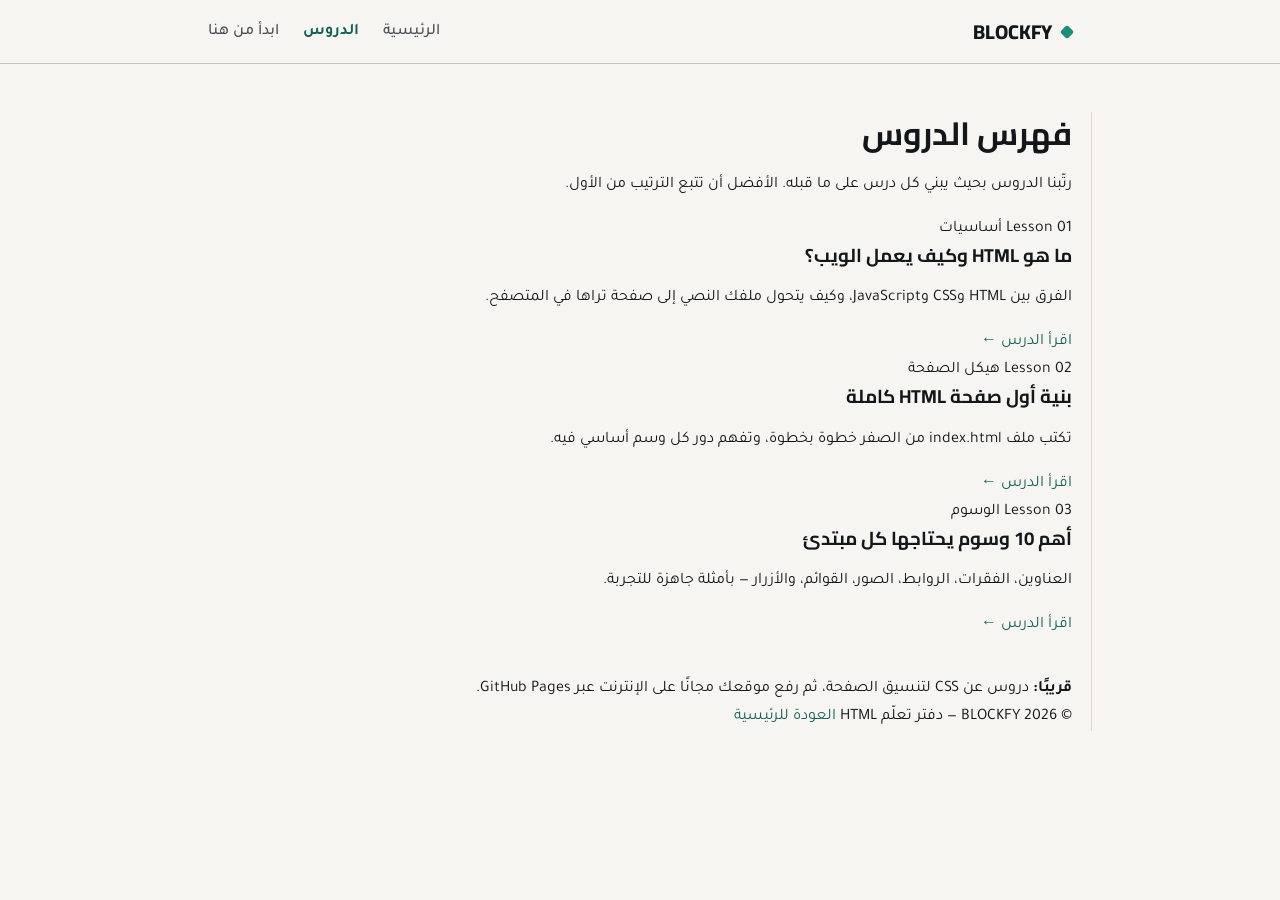
<file: index.html>
<!DOCTYPE html>
<html lang="ar" dir="rtl">
<head>
<meta charset="UTF-8">
<meta name="viewport" content="width=device-width, initial-scale=1.0">
<title>BLOCKFYweb</title>
<meta name="description" content="تعلم  بعض المعلومات حول HTML">
<meta name="theme-color" content="#F6F5F1">
<link rel="icon" href="1776730864707.png">
<link rel="stylesheet" href="style.css">
</head>
<body>

<header class="site-header">
  <div class="bar">
    <a href="index.html" class="brand"><span class="dot"></span> BLOCKFY</a>
    <nav class="main-nav">
      <a href="index.html">الرئيسية</a>
      <a href="Lessons.html" class="active">الدروس</a>
      <a href="Lessons_1.html">ابدأ من هنا</a>
    </nav>
    <button class="nav-toggle" aria-label="فتح القائمة" aria-expanded="false">☰</button>
  </div>
</header>

<section style="padding-top:48px;">
  <div class="notebook">
    <div class="section-head">
      <div>
        <h1 style="font-size:2rem;">فهرس الدروس</h1>
        <p>رتّبنا الدروس بحيث يبني كل درس على ما قبله. الأفضل أن تتبع الترتيب من الأول.</p>
      </div>
    </div>

    <div class="lesson-grid">

      <article class="lesson-card">
        <span class="lesson-num">Lesson 01</span>
        <span class="tag-pill">أساسيات</span>
        <h3>ما هو HTML وكيف يعمل الويب؟</h3>
        <p>الفرق بين HTML وCSS وJavaScript، وكيف يتحول ملفك النصي إلى صفحة تراها في المتصفح.</p>
        <a href="Lessons_1.html" class="read-more">اقرأ الدرس ←</a>
      </article>

      <article class="lesson-card">
        <span class="lesson-num">Lesson 02</span>
        <span class="tag-pill">هيكل الصفحة</span>
        <h3>بنية أول صفحة HTML كاملة</h3>
        <p>تكتب ملف index.html من الصفر خطوة بخطوة، وتفهم دور كل وسم أساسي فيه.</p>
        <a href="Lessons_2.html" class="read-more">اقرأ الدرس ←</a>
      </article>

      <article class="lesson-card">
        <span class="lesson-num">Lesson 03</span>
        <span class="tag-pill">الوسوم</span>
        <h3>أهم 10 وسوم يحتاجها كل مبتدئ</h3>
        <p>العناوين، الفقرات، الروابط، الصور، القوائم، والأزرار — بأمثلة جاهزة للتجربة.</p>
        <a href="Lessons_3.html" class="read-more">اقرأ الدرس ←</a>
      </article>

    </div>

    <div class="callout" style="margin-top:36px;">
      <strong>قريبًا:</strong> دروس عن CSS لتنسيق الصفحة، ثم رفع موقعك مجانًا على الإنترنت عبر GitHub Pages.
    </div>
  </div>
</section>

<footer>
  <div class="notebook">
    <span>© 2026 BLOCKFY — دفتر تعلّم HTML</span>
    <span><a href="index.html">العودة للرئيسية</a></span>
  </div>
</footer>

<script src="script.js"></script>
</body>
</html>
</file>
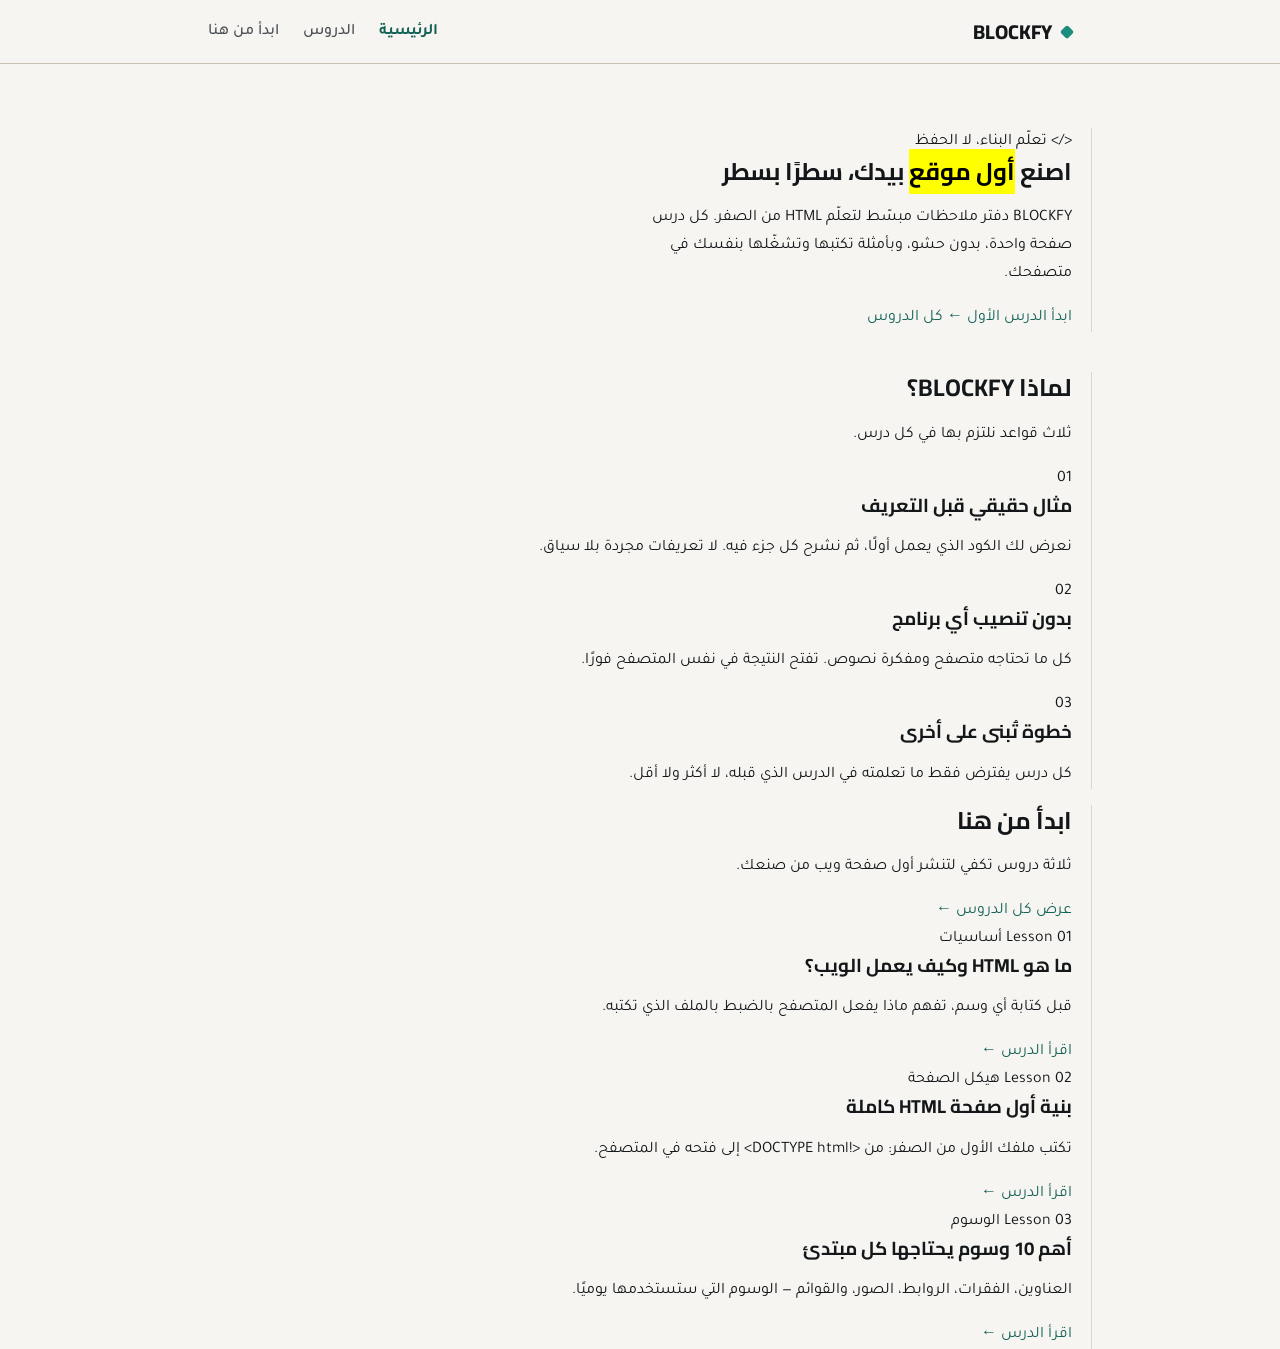
<file: Lessons.html>
<!DOCTYPE html>
<html lang="ar" dir="rtl">
<head>
<meta charset="UTF-8">
<meta name="viewport" content="width=device-width, initial-scale=1.0">
<title>BLOCKFY — دفتر تعلّم HTML من الصفر</title>
<meta name="description" content="موقع تعليمي بسيط لتعلّم HTML وصناعة أول موقع ويب لك، درسًا بعد درس، بالعربية.">
<meta name="theme-color" content="#F6F5F1">
<link rel="icon" href="1776730864707.png">
<link rel="stylesheet" href="style.css">
</head>
<body>

<header class="site-header">
  <div class="bar">
    <a href="index.html" class="brand"><span class="dot"></span> BLOCKFY</a>
    <nav class="main-nav">
      <a href="index.html" class="active">الرئيسية</a>
      <a href="Lessons.html">الدروس</a>
      <a href="Lessons_1.html">ابدأ من هنا</a>
    </nav>
    <button class="nav-toggle" aria-label="فتح القائمة" aria-expanded="false">☰</button>
  </div>
</header>

<section class="hero">
  <div class="notebook">
    <div>
      <span class="eyebrow">&lt;/&gt; تعلّم البناء، لا الحفظ</span>
      <h1>اصنع <mark>أول موقع</mark> بيدك، سطرًا بسطر</h1>
      <p class="lead">
        BLOCKFY دفتر ملاحظات مبسّط لتعلّم HTML من الصفر. كل درس صفحة واحدة،
        بدون حشو، وبأمثلة تكتبها وتشغّلها بنفسك في متصفحك.
      </p>
      <div class="cta-row">
        <a href="Lessons_1.html" class="btn btn-primary">ابدأ الدرس الأول ←</a>
        <a href="Lessons.html" class="btn btn-ghost">كل الدروس</a>
      </div>
    </div>
    <div class="editor" aria-hidden="true">
      <div class="titlebar"><span></span><span></span><span></span></div>
      <pre data-typewriter></pre>
    </div>
  </div>
</section>

<section>
  <div class="notebook">
    <div class="section-head">
      <div>
        <h2>لماذا BLOCKFY؟</h2>
        <p>ثلاث قواعد نلتزم بها في كل درس.</p>
      </div>
    </div>
    <div class="why-grid">
      <div class="why-item">
        <span class="glyph">01</span>
        <h3>مثال حقيقي قبل التعريف</h3>
        <p>نعرض لك الكود الذي يعمل أولًا، ثم نشرح كل جزء فيه. لا تعريفات مجردة بلا سياق.</p>
      </div>
      <div class="why-item">
        <span class="glyph">02</span>
        <h3>بدون تنصيب أي برنامج</h3>
        <p>كل ما تحتاجه متصفح ومفكرة نصوص. تفتح النتيجة في نفس المتصفح فورًا.</p>
      </div>
      <div class="why-item">
        <span class="glyph">03</span>
        <h3>خطوة تُبنى على أخرى</h3>
        <p>كل درس يفترض فقط ما تعلمته في الدرس الذي قبله، لا أكثر ولا أقل.</p>
      </div>
    </div>
  </div>
</section>

<section>
  <div class="notebook">
    <div class="section-head">
      <div>
        <h2>ابدأ من هنا</h2>
        <p>ثلاثة دروس تكفي لتنشر أول صفحة ويب من صنعك.</p>
      </div>
      <a href="Lessons.html">عرض كل الدروس ←</a>
    </div>
    <div class="lesson-grid">

      <article class="lesson-card">
        <span class="lesson-num">Lesson 01</span>
        <span class="tag-pill">أساسيات</span>
        <h3>ما هو HTML وكيف يعمل الويب؟</h3>
        <p>قبل كتابة أي وسم، تفهم ماذا يفعل المتصفح بالضبط بالملف الذي تكتبه.</p>
        <a href="Lessons_1.html" class="read-more">اقرأ الدرس ←</a>
      </article>

      <article class="lesson-card">
        <span class="lesson-num">Lesson 02</span>
        <span class="tag-pill">هيكل الصفحة</span>
        <h3>بنية أول صفحة HTML كاملة</h3>
        <p>تكتب ملفك الأول من الصفر: من &lt;!DOCTYPE html&gt; إلى فتحه في المتصفح.</p>
        <a href="Lessons_2.html" class="read-more">اقرأ الدرس ←</a>
      </article>

      <article class="lesson-card">
        <span class="lesson-num">Lesson 03</span>
        <span class="tag-pill">الوسوم</span>
        <h3>أهم 10 وسوم يحتاجها كل مبتدئ</h3>
        <p>العناوين، الفقرات، الروابط، الصور، والقوائم — الوسوم التي ستستخدمها يوميًا.</p>
        <a href="Lessons_3.html" class="read-more">اقرأ الدرس ←</a>
      </article>
</file>
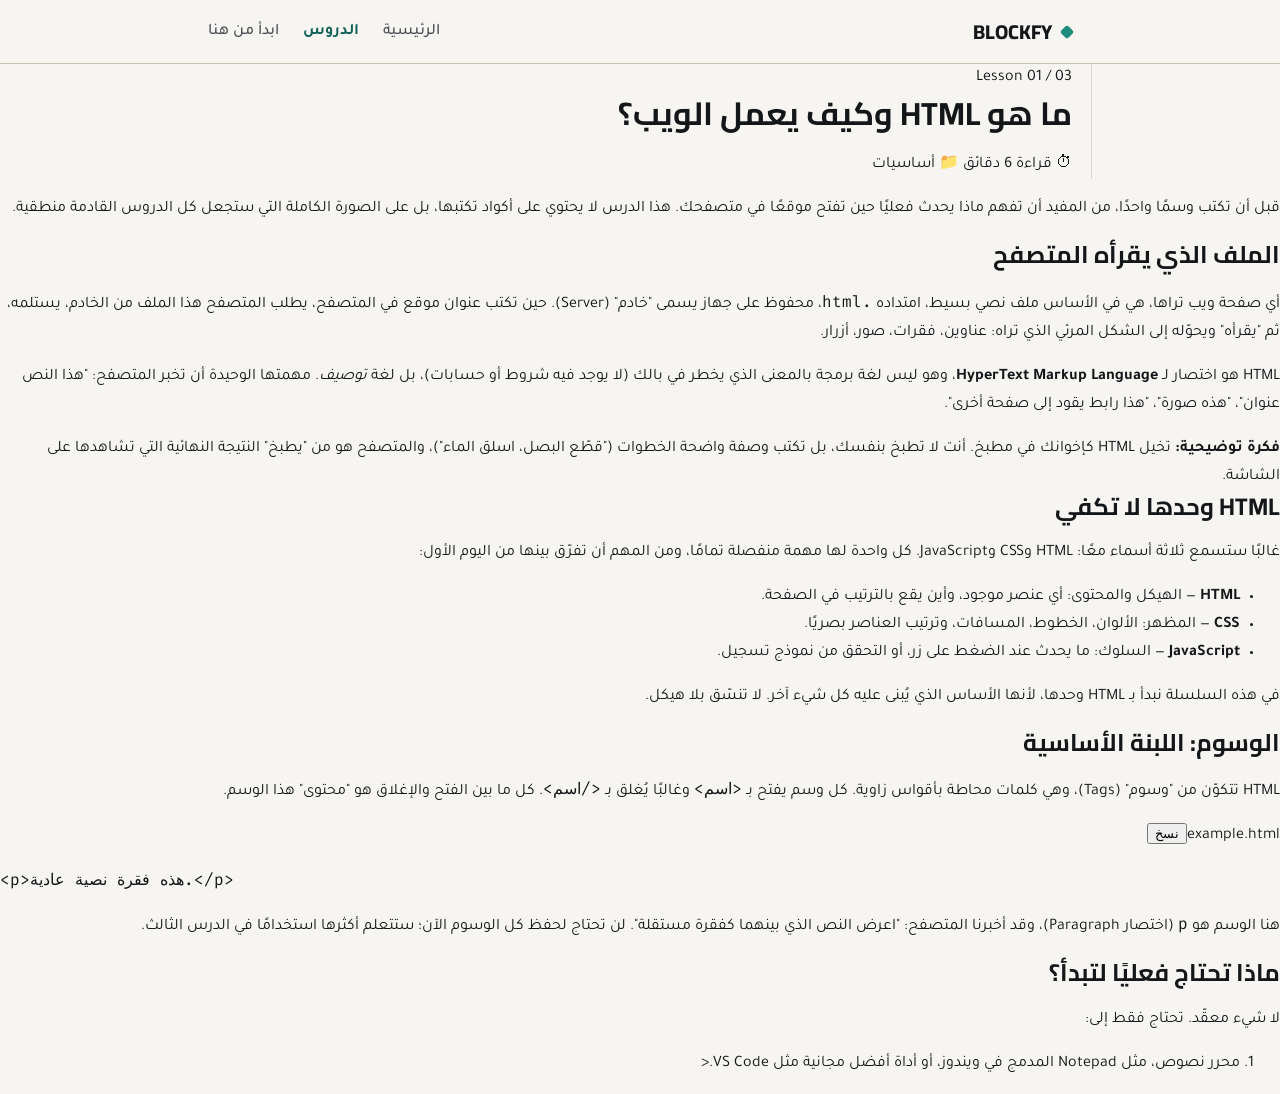
<file: Lessons_1.html>
<!DOCTYPE html>
<html lang="ar" dir="rtl">
<head>
<meta charset="UTF-8">
<meta name="viewport" content="width=device-width, initial-scale=1.0">
<title>ما هو HTML وكيف يعمل الويب؟ — الدرس 01 | BLOCKFY</title>
<meta name="description" content="شرح مبسّط لما هو HTML، والفرق بينه وبين CSS وJavaScript، وكيف يتحول ملفك إلى صفحة ويب.">
<meta name="theme-color" content="#F6F5F1">
<link rel="icon" href="1776730864707.png">
<link rel="stylesheet" href="style.css">
</head>
<body>

<div class="progress-bar"></div>

<header class="site-header">
  <div class="bar">
    <a href="index.html" class="brand"><span class="dot"></span> BLOCKFY</a>
    <nav class="main-nav">
      <a href="index.html">الرئيسية</a>
      <a href="Lessons.html" class="active">الدروس</a>
      <a href="Lessons_1.html">ابدأ من هنا</a>
    </nav>
    <button class="nav-toggle" aria-label="فتح القائمة" aria-expanded="false">☰</button>
  </div>
</header>

<div class="lesson-hero">
  <div class="notebook">
    <span class="eyebrow">Lesson 01 / 03</span>
    <h1>ما هو HTML وكيف يعمل الويب؟</h1>
    <div class="lesson-meta">
      <span>⏱ قراءة 6 دقائق</span>
      <span>📁 أساسيات</span>
    </div>
  </div>
</div>

<article class="article">

  <p>
    قبل أن تكتب وسمًا واحدًا، من المفيد أن تفهم ماذا يحدث فعليًا حين تفتح موقعًا في متصفحك.
    هذا الدرس لا يحتوي على أكواد تكتبها، بل على الصورة الكاملة التي ستجعل كل الدروس القادمة منطقية.
  </p>

  <h2>الملف الذي يقرأه المتصفح</h2>
  <p>
    أي صفحة ويب تراها، هي في الأساس ملف نصي بسيط، امتداده <code>.html</code>، محفوظ على جهاز يسمى
    "خادم" (Server). حين تكتب عنوان موقع في المتصفح، يطلب المتصفح هذا الملف من الخادم، يستلمه،
    ثم "يقرأه" ويحوّله إلى الشكل المرئي الذي تراه: عناوين، فقرات، صور، أزرار.
  </p>
  <p>
    HTML هو اختصار لـ <strong>HyperText Markup Language</strong>، وهو ليس لغة برمجة بالمعنى
    الذي يخطر في بالك (لا يوجد فيه شروط أو حسابات)، بل لغة <em>توصيف</em>. مهمتها الوحيدة أن
    تخبر المتصفح: "هذا النص عنوان"، "هذه صورة"، "هذا رابط يقود إلى صفحة أخرى".
  </p>

  <div class="callout">
    <strong>فكرة توضيحية:</strong> تخيل HTML كإخوانك في مطبخ. أنت لا تطبخ بنفسك، بل تكتب
    وصفة واضحة الخطوات ("قطّع البصل، اسلق الماء")، والمتصفح هو من "يطبخ" النتيجة النهائية
    التي تشاهدها على الشاشة.
  </div>

  <h2>HTML وحدها لا تكفي</h2>
  <p>
    غالبًا ستسمع ثلاثة أسماء معًا: HTML وCSS وJavaScript. كل واحدة لها مهمة منفصلة تمامًا،
    ومن المهم أن تفرّق بينها من اليوم الأول:
  </p>
  <ul>
    <li><strong>HTML</strong> — الهيكل والمحتوى: أي عنصر موجود، وأين يقع بالترتيب في الصفحة.</li>
    <li><strong>CSS</strong> — المظهر: الألوان، الخطوط، المسافات، وترتيب العناصر بصريًا.</li>
    <li><strong>JavaScript</strong> — السلوك: ما يحدث عند الضغط على زر، أو التحقق من نموذج تسجيل.</li>
  </ul>
  <p>
    في هذه السلسلة نبدأ بـ HTML وحدها، لأنها الأساس الذي يُبنى عليه كل شيء آخر. لا تنسّق بلا هيكل.
  </p>

  <h2>الوسوم: اللبنة الأساسية</h2>
  <p>
    HTML تتكوّن من "وسوم" (Tags)، وهي كلمات محاطة بأقواس زاوية. كل وسم يفتح بـ <code>&lt;اسم&gt;</code>
    وغالبًا يُغلق بـ <code>&lt;/اسم&gt;</code>. كل ما بين الفتح والإغلاق هو "محتوى" هذا الوسم.
  </p>

  <div class="code-block">
    <div class="cb-head"><span>example.html</span><button class="copy">نسخ</button></div>
    <pre><span class="tag">&lt;p&gt;</span>هذه فقرة نصية عادية.<span class="tag">&lt;/p&gt;</span></pre>
  </div>

  <p>
    هنا الوسم هو <code>p</code> (اختصار Paragraph)، وقد أخبرنا المتصفح: "اعرض النص الذي بينهما
    كفقرة مستقلة". لن تحتاج لحفظ كل الوسوم الآن؛ ستتعلم أكثرها استخدامًا في الدرس الثالث.
  </p>

  <h2>ماذا تحتاج فعليًا لتبدأ؟</h2>
  <p>لا شيء معقّد. تحتاج فقط إلى:</p>
  <ol>
    <li>محرر نصوص، مثل Notepad المدمج في ويندوز، أو أداة أفضل مجانية مثل VS Code.<
</file>
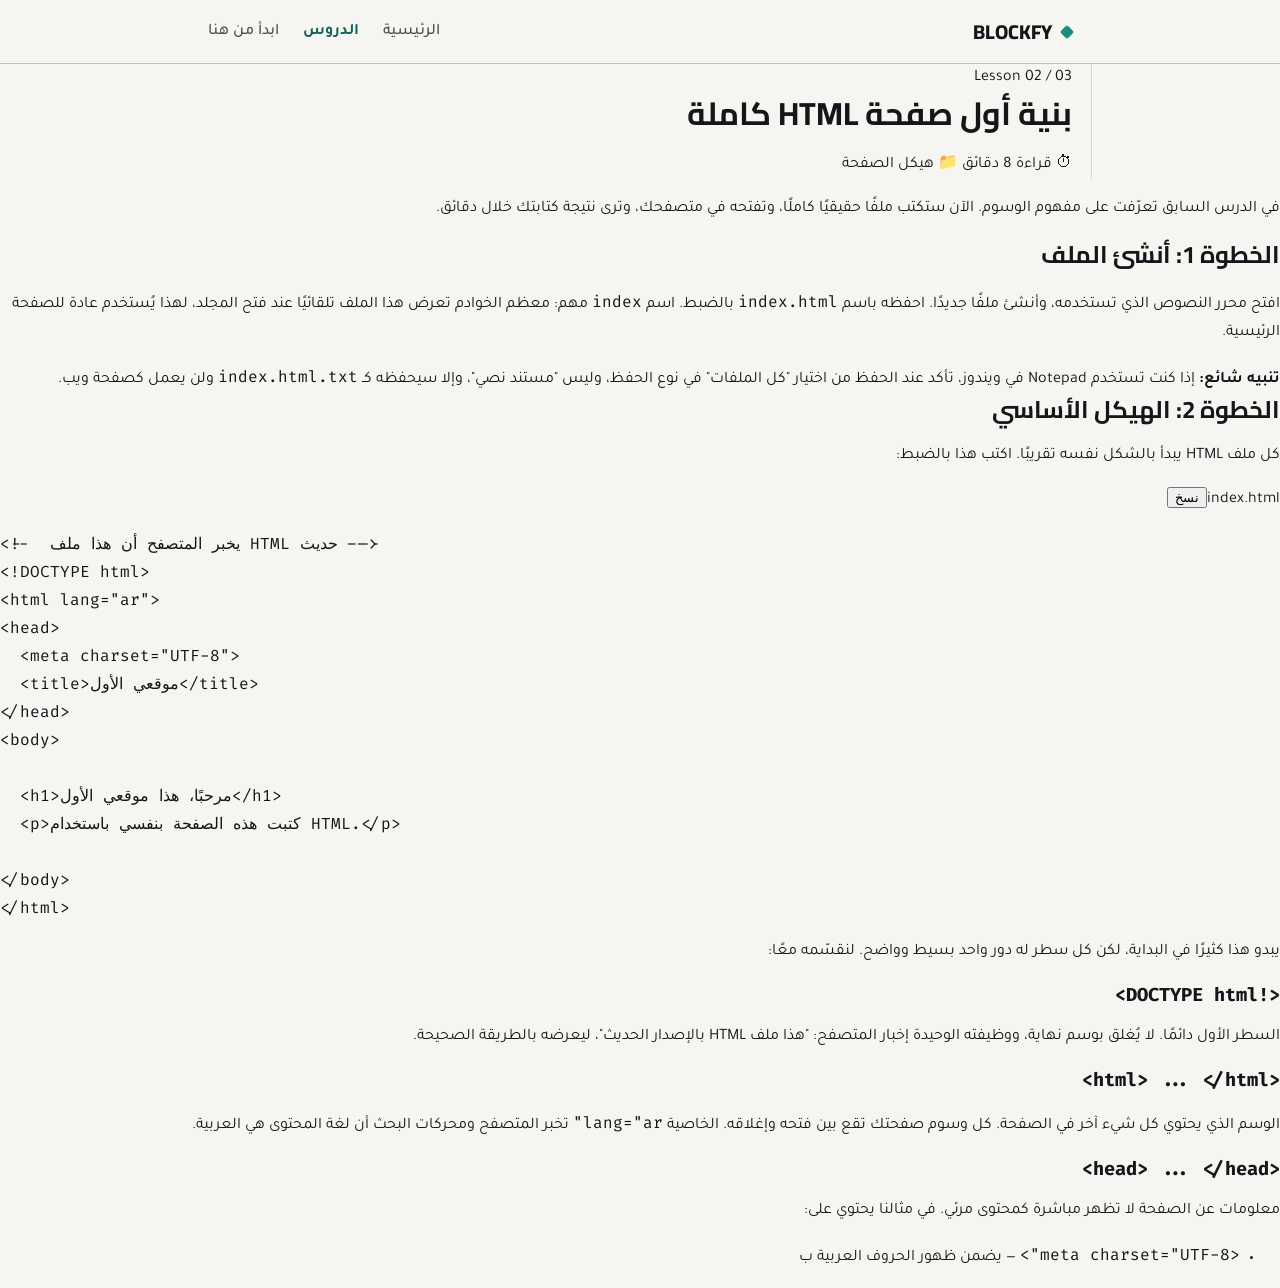
<file: Lessons_2.html>
<!DOCTYPE html>
<html lang="ar" dir="rtl">
<head>
<meta charset="UTF-8">
<meta name="viewport" content="width=device-width, initial-scale=1.0">
<title>بنية أول صفحة HTML كاملة — الدرس 02 | BLOCKFY</title>
<meta name="description" content="تعلم كتابة أول ملف HTML كامل من الصفر، من DOCTYPE إلى فتحه في المتصفح.">
<meta name="theme-color" content="#F6F5F1">
<link rel="icon" href="1776730864707.png">
<link rel="stylesheet" href="style.css">
</head>
<body>

<div class="progress-bar"></div>

<header class="site-header">
  <div class="bar">
    <a href="index.html" class="brand"><span class="dot"></span> BLOCKFY</a>
    <nav class="main-nav">
      <a href="index.html">الرئيسية</a>
      <a href="Lessons.html" class="active">الدروس</a>
      <a href="Lessons_1.html">ابدأ من هنا</a>
    </nav>
    <button class="nav-toggle" aria-label="فتح القائمة" aria-expanded="false">☰</button>
  </div>
</header>

<div class="lesson-hero">
  <div class="notebook">
    <span class="eyebrow">Lesson 02 / 03</span>
    <h1>بنية أول صفحة HTML كاملة</h1>
    <div class="lesson-meta">
      <span>⏱ قراءة 8 دقائق</span>
      <span>📁 هيكل الصفحة</span>
    </div>
  </div>
</div>

<article class="article">

  <p>
    في الدرس السابق تعرّفت على مفهوم الوسوم. الآن ستكتب ملفًا حقيقيًا كاملًا، وتفتحه في متصفحك،
    وترى نتيجة كتابتك خلال دقائق.
  </p>

  <h2>الخطوة 1: أنشئ الملف</h2>
  <p>
    افتح محرر النصوص الذي تستخدمه، وأنشئ ملفًا جديدًا. احفظه باسم <code>index.html</code> بالضبط.
    اسم <code>index</code> مهم: معظم الخوادم تعرض هذا الملف تلقائيًا عند فتح المجلد، لهذا يُستخدم
    عادة للصفحة الرئيسية.
  </p>

  <div class="callout">
    <strong>تنبيه شائع:</strong> إذا كنت تستخدم Notepad في ويندوز، تأكد عند الحفظ من اختيار
    "كل الملفات" في نوع الحفظ، وليس "مستند نصي"، وإلا سيحفظه كـ <code>index.html.txt</code>
    ولن يعمل كصفحة ويب.
  </div>

  <h2>الخطوة 2: الهيكل الأساسي</h2>
  <p>كل ملف HTML يبدأ بالشكل نفسه تقريبًا. اكتب هذا بالضبط:</p>

  <div class="code-block">
    <div class="cb-head"><span>index.html</span><button class="copy">نسخ</button></div>
    <pre><span class="cmt">&lt;!-- يخبر المتصفح أن هذا ملف HTML حديث --&gt;</span>
<span class="tag">&lt;!DOCTYPE html&gt;</span>
<span class="tag">&lt;html</span> <span class="attr">lang</span>=<span class="str">"ar"</span><span class="tag">&gt;</span>
<span class="tag">&lt;head&gt;</span>
  <span class="tag">&lt;meta</span> <span class="attr">charset</span>=<span class="str">"UTF-8"</span><span class="tag">&gt;</span>
  <span class="tag">&lt;title&gt;</span>موقعي الأول<span class="tag">&lt;/title&gt;</span>
<span class="tag">&lt;/head&gt;</span>
<span class="tag">&lt;body&gt;</span>

  <span class="tag">&lt;h1&gt;</span>مرحبًا، هذا موقعي الأول<span class="tag">&lt;/h1&gt;</span>
  <span class="tag">&lt;p&gt;</span>كتبت هذه الصفحة بنفسي باستخدام HTML.<span class="tag">&lt;/p&gt;</span>

<span class="tag">&lt;/body&gt;</span>
<span class="tag">&lt;/html&gt;</span></pre>
  </div>

  <p>يبدو هذا كثيرًا في البداية، لكن كل سطر له دور واحد بسيط وواضح. لنقسّمه معًا:</p>

  <h3><code>&lt;!DOCTYPE html&gt;</code></h3>
  <p>
    السطر الأول دائمًا. لا يُغلق بوسم نهاية، ووظيفته الوحيدة إخبار المتصفح: "هذا ملف HTML
    بالإصدار الحديث"، ليعرضه بالطريقة الصحيحة.
  </p>

  <h3><code>&lt;html&gt; ... &lt;/html&gt;</code></h3>
  <p>
    الوسم الذي يحتوي كل شيء آخر في الصفحة. كل وسوم صفحتك تقع بين فتحه وإغلاقه.
    الخاصية <code>lang="ar"</code> تخبر المتصفح ومحركات البحث أن لغة المحتوى هي العربية.
  </p>

  <h3><code>&lt;head&gt; ... &lt;/head&gt;</code></h3>
  <p>
    معلومات عن الصفحة لا تظهر مباشرة كمحتوى مرئي. في مثالنا يحتوي على:
  </p>
  <ul>
    <li><code>&lt;meta charset="UTF-8"&gt;</code> — يضمن ظهور الحروف العربية ب
</file>
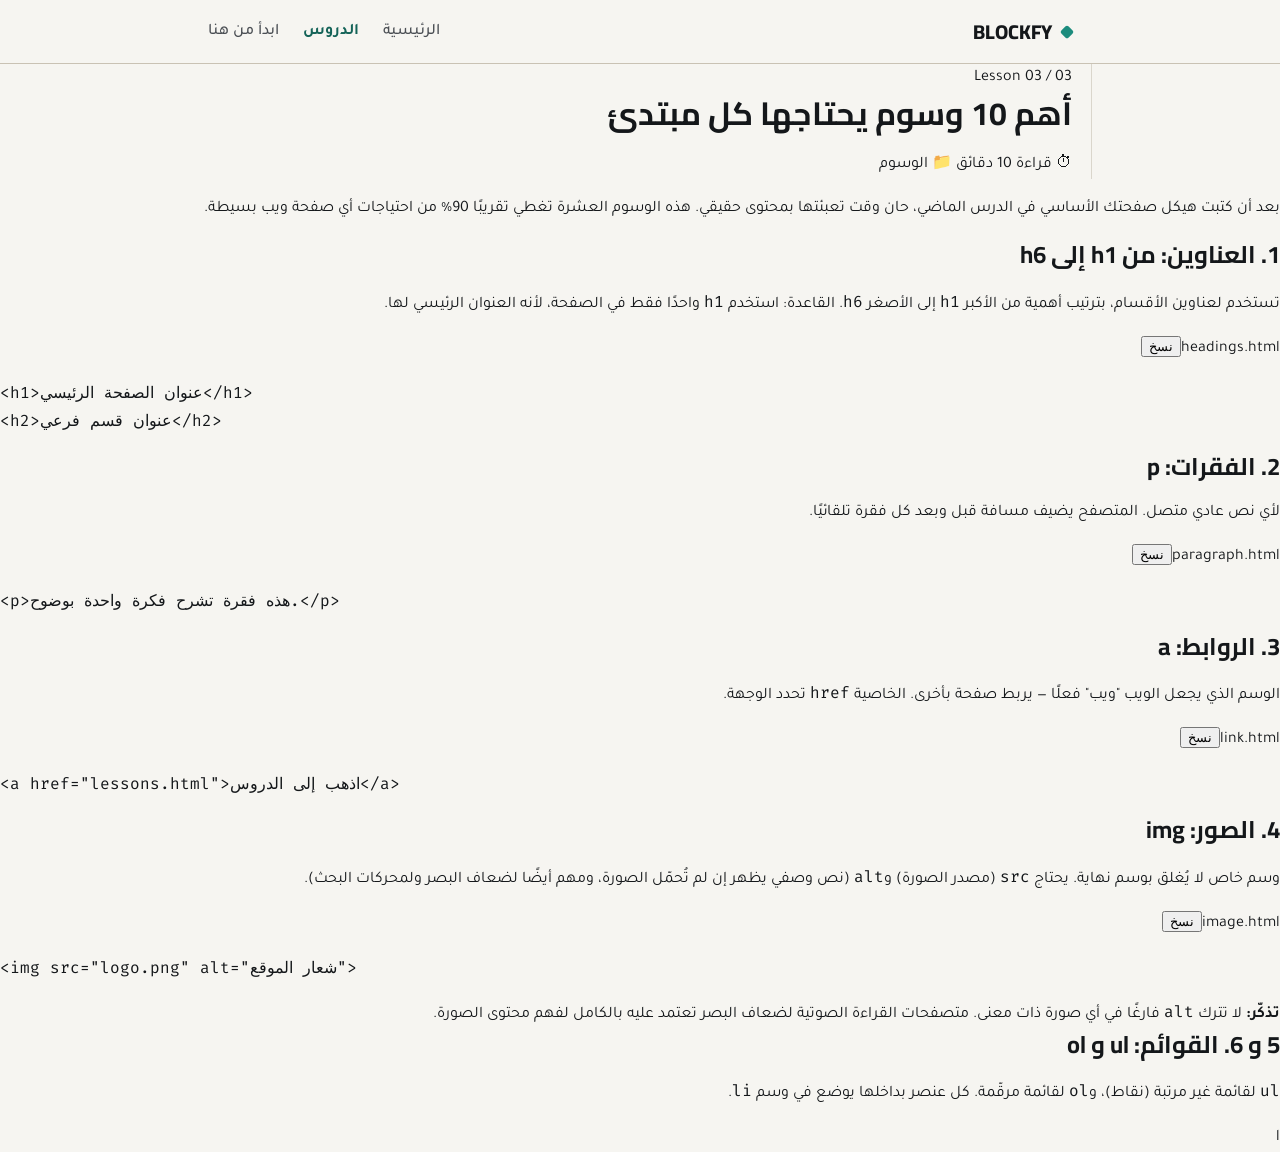
<file: Lessons_3.html>
<!DOCTYPE html>
<html lang="ar" dir="rtl">
<head>
<meta charset="UTF-8">
<meta name="viewport" content="width=device-width, initial-scale=1.0">
<title>أهم 10 وسوم يحتاجها كل مبتدئ — الدرس 03 | BLOCKFY</title>
<meta name="description" content="أهم وسوم HTML التي ستستخدمها في كل صفحة تقريبًا: العناوين، الفقرات، الروابط، الصور، والقوائم.">
<meta name="theme-color" content="#F6F5F1">
<link rel="icon" href="1776730864707.png">
<link rel="stylesheet" href="style.css">
</head>
<body>

<div class="progress-bar"></div>

<header class="site-header">
  <div class="bar">
    <a href="index.html" class="brand"><span class="dot"></span> BLOCKFY</a>
    <nav class="main-nav">
      <a href="index.html">الرئيسية</a>
      <a href="Lessons.html" class="active">الدروس</a>
      <a href="Lessons_1.html">ابدأ من هنا</a>
    </nav>
    <button class="nav-toggle" aria-label="فتح القائمة" aria-expanded="false">☰</button>
  </div>
</header>

<div class="lesson-hero">
  <div class="notebook">
    <span class="eyebrow">Lesson 03 / 03</span>
    <h1>أهم 10 وسوم يحتاجها كل مبتدئ</h1>
    <div class="lesson-meta">
      <span>⏱ قراءة 10 دقائق</span>
      <span>📁 الوسوم</span>
    </div>
  </div>
</div>

<article class="article">

  <p>
    بعد أن كتبت هيكل صفحتك الأساسي في الدرس الماضي، حان وقت تعبئتها بمحتوى حقيقي.
    هذه الوسوم العشرة تغطي تقريبًا 90% من احتياجات أي صفحة ويب بسيطة.
  </p>

  <h2>1. العناوين: من h1 إلى h6</h2>
  <p>
    تستخدم لعناوين الأقسام، بترتيب أهمية من الأكبر <code>h1</code> إلى الأصغر <code>h6</code>.
    القاعدة: استخدم <code>h1</code> واحدًا فقط في الصفحة، لأنه العنوان الرئيسي لها.
  </p>
  <div class="code-block">
    <div class="cb-head"><span>headings.html</span><button class="copy">نسخ</button></div>
    <pre><span class="tag">&lt;h1&gt;</span>عنوان الصفحة الرئيسي<span class="tag">&lt;/h1&gt;</span>
<span class="tag">&lt;h2&gt;</span>عنوان قسم فرعي<span class="tag">&lt;/h2&gt;</span></pre>
  </div>

  <h2>2. الفقرات: p</h2>
  <p>لأي نص عادي متصل. المتصفح يضيف مسافة قبل وبعد كل فقرة تلقائيًا.</p>
  <div class="code-block">
    <div class="cb-head"><span>paragraph.html</span><button class="copy">نسخ</button></div>
    <pre><span class="tag">&lt;p&gt;</span>هذه فقرة تشرح فكرة واحدة بوضوح.<span class="tag">&lt;/p&gt;</span></pre>
  </div>

  <h2>3. الروابط: a</h2>
  <p>
    الوسم الذي يجعل الويب "ويب" فعلًا — يربط صفحة بأخرى. الخاصية <code>href</code> تحدد الوجهة.
  </p>
  <div class="code-block">
    <div class="cb-head"><span>link.html</span><button class="copy">نسخ</button></div>
    <pre><span class="tag">&lt;a</span> <span class="attr">href</span>=<span class="str">"lessons.html"</span><span class="tag">&gt;</span>اذهب إلى الدروس<span class="tag">&lt;/a&gt;</span></pre>
  </div>

  <h2>4. الصور: img</h2>
  <p>
    وسم خاص لا يُغلق بوسم نهاية. يحتاج <code>src</code> (مصدر الصورة) و<code>alt</code>
    (نص وصفي يظهر إن لم تُحمّل الصورة، ومهم أيضًا لضعاف البصر ولمحركات البحث).
  </p>
  <div class="code-block">
    <div class="cb-head"><span>image.html</span><button class="copy">نسخ</button></div>
    <pre><span class="tag">&lt;img</span> <span class="attr">src</span>=<span class="str">"logo.png"</span> <span class="attr">alt</span>=<span class="str">"شعار الموقع"</span><span class="tag">&gt;</span></pre>
  </div>

  <div class="callout">
    <strong>تذكّر:</strong> لا تترك <code>alt</code> فارغًا في أي صورة ذات معنى. متصفحات
    القراءة الصوتية لضعاف البصر تعتمد عليه بالكامل لفهم محتوى الصورة.
  </div>

  <h2>5 و 6. القوائم: ul و ol</h2>
  <p>
    <code>ul</code> لقائمة غير مرتبة (نقاط)، و<code>ol</code> لقائمة مرقّمة. كل عنصر بداخلها
    يوضع في وسم <code>li</code>.
  </p>
  <div class="code-block">
    <div class="cb-head"><span>l
</file>
<file: style.css>
/* ============================================
   BLOCKFY — دفتر تعلّم HTML
   نظام التصميم: ورقة دفتر + حبر + لون توقيع تيل
   ============================================ */

@import url('https://fonts.googleapis.com/css2?family=Cairo:wght@500;700;800&family=Tajawal:wght@400;500;700&family=Fira+Code:wght@400;500&display=swap');

:root{
  --paper: #F6F5F1;
  --paper-raised: #FFFFFF;
  --ink: #14171A;
  --ink-soft: #4B4F54;
  --rule: #C9C2B4;
  --teal: #1C8C7D;
  --teal-deep: #146358;
  --highlight: #F4C744;
  --danger: #C0503B;
  --radius: 10px;
  --max: 920px;
  --font-display: 'Cairo', sans-serif;
  --font-body: 'Tajawal', sans-serif;
  --font-code: 'Fira Code', monospace;
}

@media (prefers-reduced-motion: reduce){
  *{ animation-duration: 0.01ms !important; animation-iteration-count: 1 !important; transition-duration: 0.01ms !important; }
}

*{ box-sizing: border-box; }
html{ scroll-behavior: smooth; -webkit-text-size-adjust: 100%; }

@media (min-width: 1400px){
  :root{ --max: 1040px; }
}

body{
  margin: 0;
  background: var(--paper);
  color: var(--ink);
  font-family: var(--font-body);
  line-height: 1.75;
  direction: rtl;
  text-align: right;
}

img{ max-width: 100%; display: block; }

a{ color: var(--teal-deep); text-decoration: none; }
a:hover{ text-decoration: underline; }

:focus-visible{
  outline: 3px solid var(--teal);
  outline-offset: 2px;
  border-radius: 4px;
}

h1, h2, h3, h4{
  font-family: var(--font-display);
  color: var(--ink);
  margin: 0 0 .5em;
  line-height: 1.35;
}

code, pre, .mono{
  font-family: var(--font-code);
  direction: ltr;
  text-align: left;
}

/* ---------- الهامش (خط الدفتر) ---------- */
.notebook{
  position: relative;
  max-width: var(--max);
  margin: 0 auto;
  padding: 0 28px;
}
.notebook::before{
  content: "";
  position: absolute;
  top: 0; bottom: 0;
  right: 8px;
  width: 1px;
  background: var(--rule);
  opacity: .6;
}
@media (max-width: 480px){
  .notebook{ padding: 0 16px; }
  .notebook::before{ display: none; }
}

/* ---------- الشريط العلوي ---------- */
.site-header{
  position: sticky;
  top: 0;
  z-index: 50;
  background: rgba(246,245,241,.92);
  backdrop-filter: blur(6px);
  border-bottom: 1px solid var(--rule);
}
.site-header .bar{
  display: flex;
  align-items: center;
  justify-content: space-between;
  padding: 14px 28px;
  max-width: var(--max);
  margin: 0 auto;
}
@media (max-width: 480px){
  .site-header .bar{ padding: 12px 16px; }
  .brand{ font-size: 1.1rem; }
}
.brand{
  display: flex;
  align-items: center;
  gap: 10px;
  font-family: var(--font-display);
  font-weight: 800;
  font-size: 1.25rem;
  color: var(--ink);
}
.brand .dot{
  width: 10px; height: 10px;
  background: var(--teal);
  border-radius: 2px;
  transform: rotate(45deg);
}
nav.main-nav{
  display: flex;
  gap: 24px;
  font-weight: 500;
}
nav.main-nav a{ color: var(--ink-soft); }
nav.main-nav a.active{ color: var(--teal-deep); font-weight: 700; }

.nav-toggle{
  display: none;
  background: none;
  border: 1px solid var(--rule);
  border-radius: 8px;
  min-width: 44px;
  min-height: 44px;
  font-size: 1.2rem;
  cursor: pointer;
}

@media (max-width: 720px){
  nav.main-nav{
    position: absolute;
    top: 100%;
    right: 0; left: 0;
    background: var(--paper-raised);
    border-bottom: 1px solid var(--rule);
    flex-direction: column;
    padding: 10px 20px 18px;
    gap: 4px;
    display: none;
    box-shadow: 0 12px 20px -10px rgba(20,23,26,.15);
  }
  nav.main-nav.open{ display: flex; }
  nav.main-nav a{
    padding: 12px 6px;
    border-bottom: 1px solid var(--rule);
    width: 100%;
  }
  nav.main-nav a:last-child{ border-bottom: none; }
  .nav-toggle{ display: inline-block; }
}

/* ---------- الهيرو ---------- */
.hero{
  padding: 64px 0 40px;
}
.hero .notebook{
  display: grid;
  grid-template-columns: 1.1fr 1fr;
  gap: 40px;
  align-items: center;
}
@media (max-width: 800px){
  .hero{ padding: 40px 0 32px; }
  .hero .notebook{ grid-template-columns: 1fr; gap: 28px; }
  .hero .hero-image{ order: -1; }
}
.mon-bouton{
  display: inline-block;   /* أساسي بش يقبل padding و background */
  background: teal;
  color: #fff;
  padding: 12px 24px;
  border-radius: 8px;
  text-decoration: none;
}
</file>
